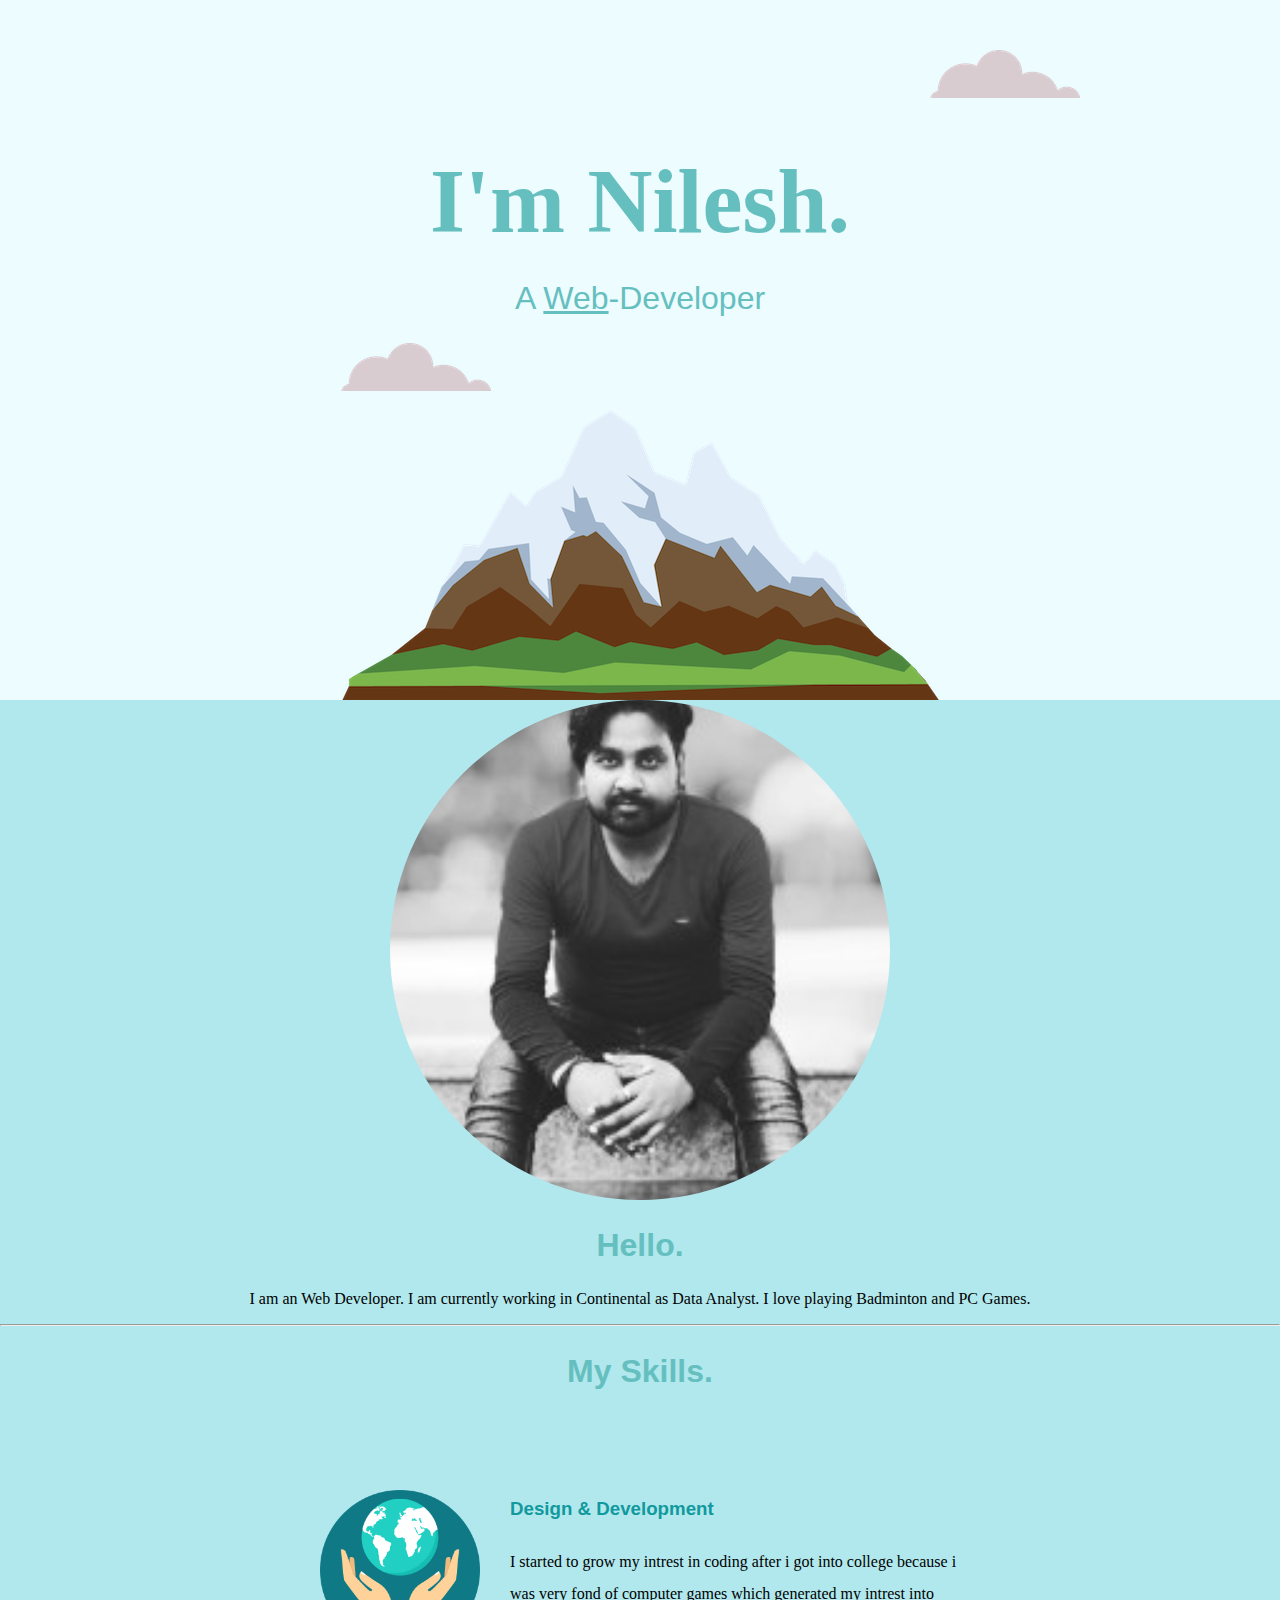
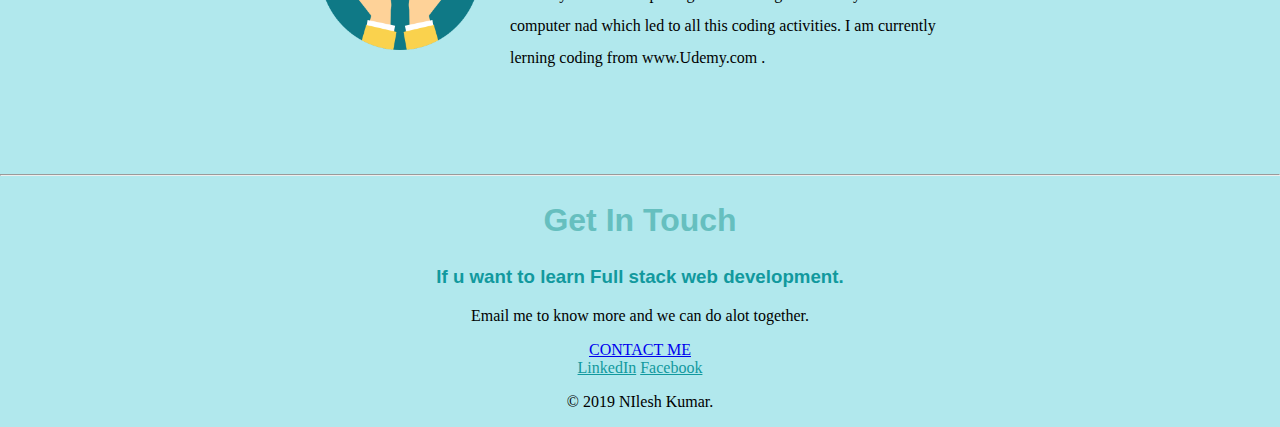
<file: CSS-My Site/index.html>
<html>
	<head>
		<meta charset="utf-8">
		<title>Nilesh kumar</title>
		<link rel="stylesheet" href="CSS/style.css">
		<link rel="icon" href="N-icon.png">
	</head>
	<body>
			<div class="top-container">
			<img class="top-cloud" src="cloud.png" alt="cloud-img">
			<h1>I'm Nilesh.</h1>
			<h2 class="h2">A <span><u>Web</u></span>-Developer</h2>
			<img class="bottom-cloud" src="cloud.png" alt="cloud-img">
			<img src="mountain.png" alt="mountain-img">
		</div>
		<div class="middle-container">
  <div class="profile">
    <img class="img" src="profile-pic.jpg" alt="profile-photo">
    <h2>Hello.</h2>
    <p>I am an Web Developer. I am currently working in Continental as Data Analyst. I love playing Badminton and PC Games.</p>
  </div>
  <hr>
  <div class="skills">
    <h2>My Skills.</h2>
    <div class="skill-row">
      <img class="skill-img" src="global.png" alt="global-pic">
      <h3 class="skills-h3">Design & Development</h3>
      <p class="p-skills">I started to grow my intrest in coding after i got into college because i was very fond of computer games which generated my intrest into computer nad which led to all this coding activities. I am currently lerning coding from www.Udemy.com .</p>
    </div>
    </div>
  <hr>
  <div class="contact-me">
    <h2>Get In Touch</h2>
    <h3>If u want to learn Full stack web development.</h3>
    <p>Email me to know more and we can do alot together.</p>
    <a class="btn" href="mailto:nilesh_kumar33@outlook.com">CONTACT ME</a>
  </div>
</div>


<div class="bottom-container">
 <a class="footer-link" href="https://www.linkedin.com/in/nilesh-kumar-b9570711b?lipi=urn%3Ali%3Apage%3Ad_flagship3_profile_view_base_contact_details%3BJAf4TBS%2BTDS9dcLg9IQqKA%3D%3D">LinkedIn</a>
  <a class="footer-link" href="https://www.facebook.com/NiluDarling">Facebook</a>
  <p>© 2019 NIlesh Kumar.</p>
</div>
	</body>
</html>
</file>
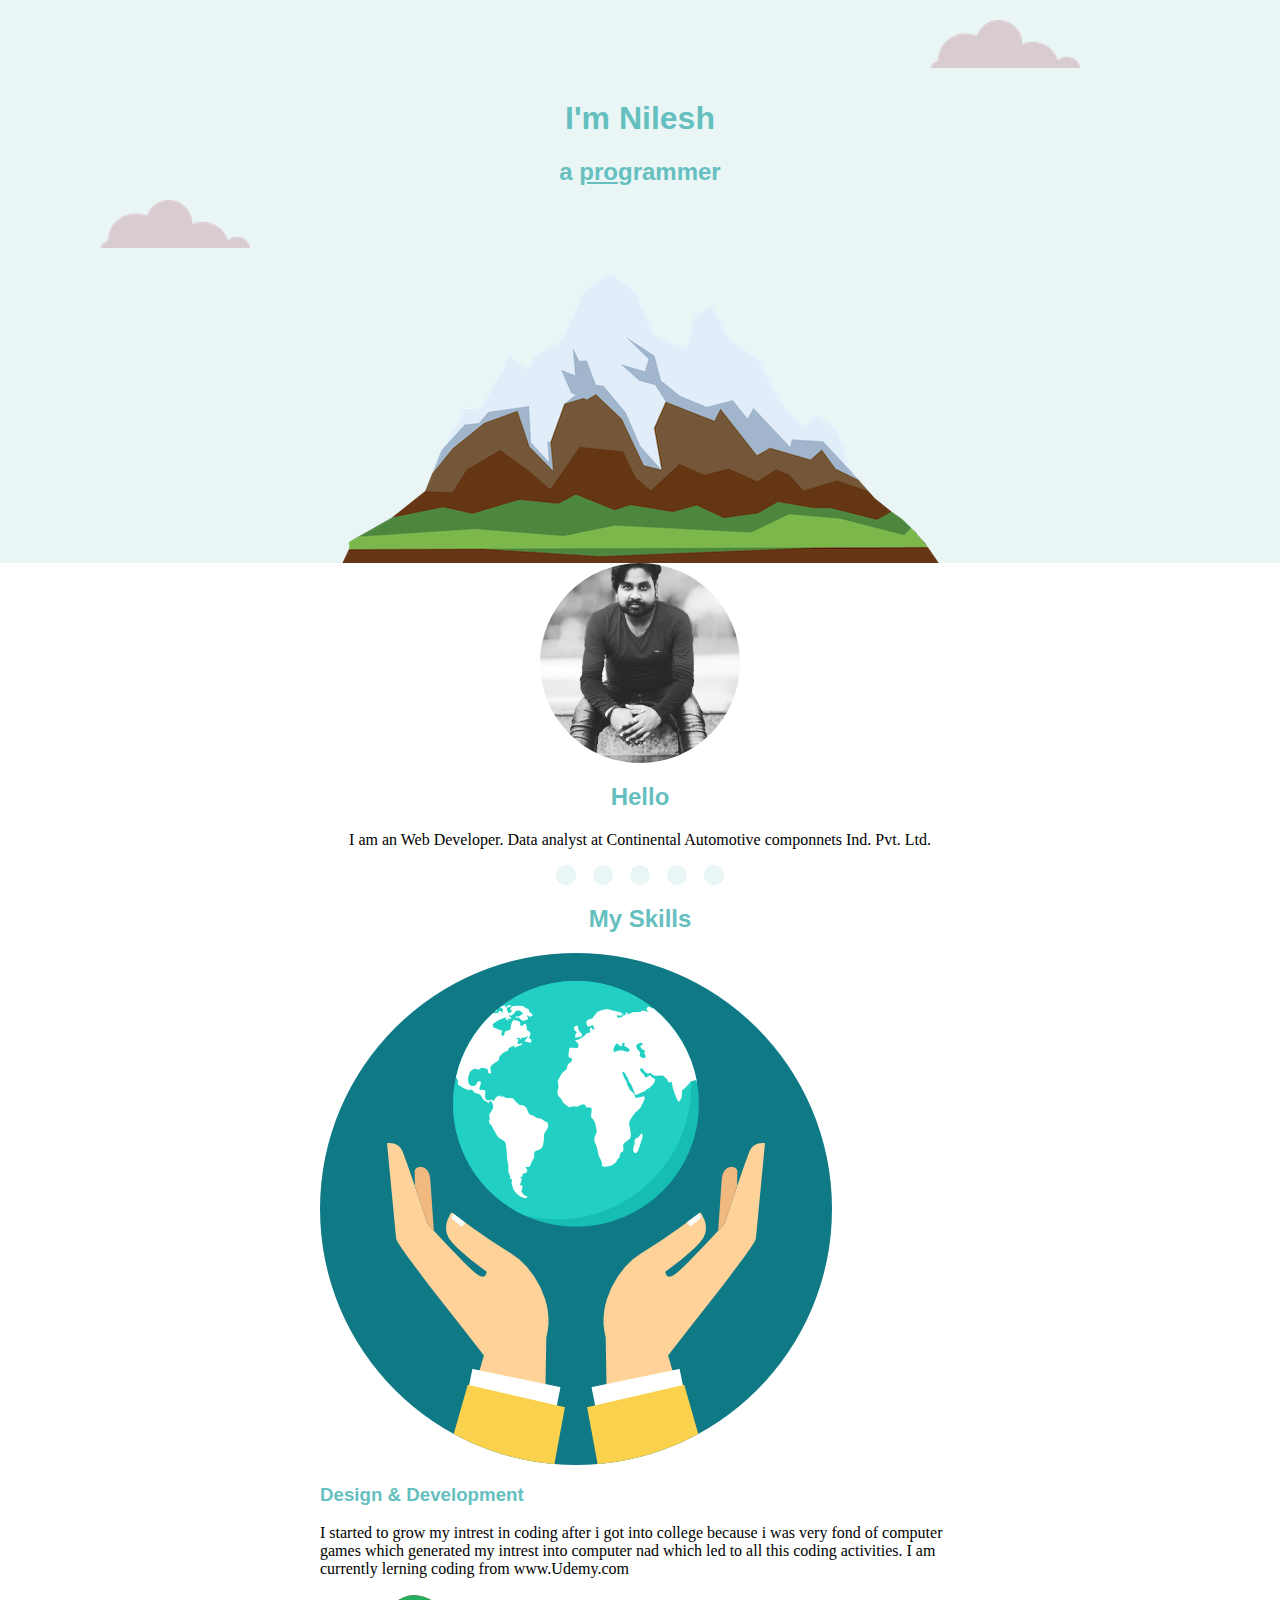
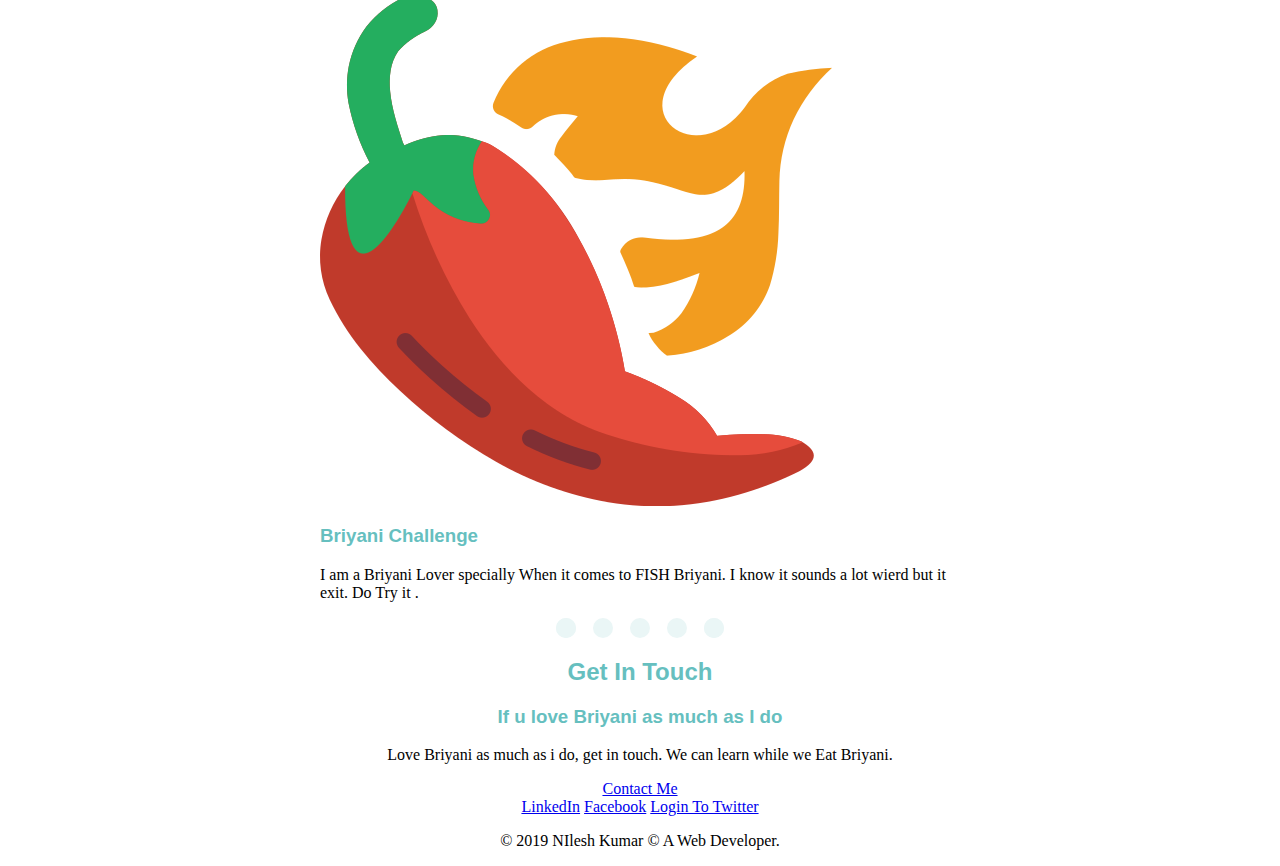
<file: CSS-My Site/Challenge/index.html>
<html>
<head>
<meta charset="utf-8">
<title>My Personal Website</title>
<link rel="stylesheet" href="css-mystyle.css">
<link rel="icon" href="favicon.ico">
</head>
<body>
	<div class="top-container">
		<img class="top-cloud" src="cloud.png" alt="Top_cloud-pic">
		<h1>I'm Nilesh</h1>
		<h2>a <span>pro</span>grammer</h2>
		<img class="bottom-cloud" src="cloud.png" alt="bottom_cloud-pic">
		<img class="mountain" src="mountain.png" alt="mountain-pic">
	</div>
	<div>
		<div>
			<img class="profile-pic" src="profile-pic.jpg" alt="prifile-pic">
			<h2>Hello</h2>
			<p>I am an Web Developer. Data analyst at Continental Automotive componnets Ind. Pvt. Ltd.</p>
		</div>
		<hr>
		<div>
			<h2>My Skills</h2>
			<div class="skills-row">
				<img class="skills-global" src="global.png" alt="global-pic">
				<h3>Design & Development</h3>
				<p>I started to grow my intrest in coding after i got into college because i was very fond of computer games which generated my intrest into computer nad which led to all this coding activities. I am currently lerning coding from www.Udemy.com</p>
			</div>
			<div class="skills-row">
				<img class="pepper" src="pepper.png" alt="pepper-pic">
				<h3>Briyani Challenge</h3>
				<p>I am a Briyani Lover specially When it comes to FISH Briyani. I know it sounds a lot wierd but it exit. Do Try it .</p>
			</div>
		</div>
		<hr>
		<div>
			<h2>Get In Touch</h2>
			<h3>If u love Briyani as much as I do</h3>
			<p>Love Briyani as much as i do, get in touch. We can learn while we Eat Briyani.</p>
			<a href="mailto:nilesh_kumar33@outlook.com" class="myButton">Contact Me</a>
		</div>
	</div>
	<div>
		<a href="https://www.linkedin.com/in/nilesh-kumar-b9570711b/">LinkedIn</a>
		<a href="https://www.facebook.com/NiluDarling">Facebook</a>
		<a href="https://twitter.com/login?lang=en">Login To Twitter</a>
		<p>© 2019 NIlesh Kumar © A Web Developer.</p>
	</div>		
			
			
</body>
</html>
</file>
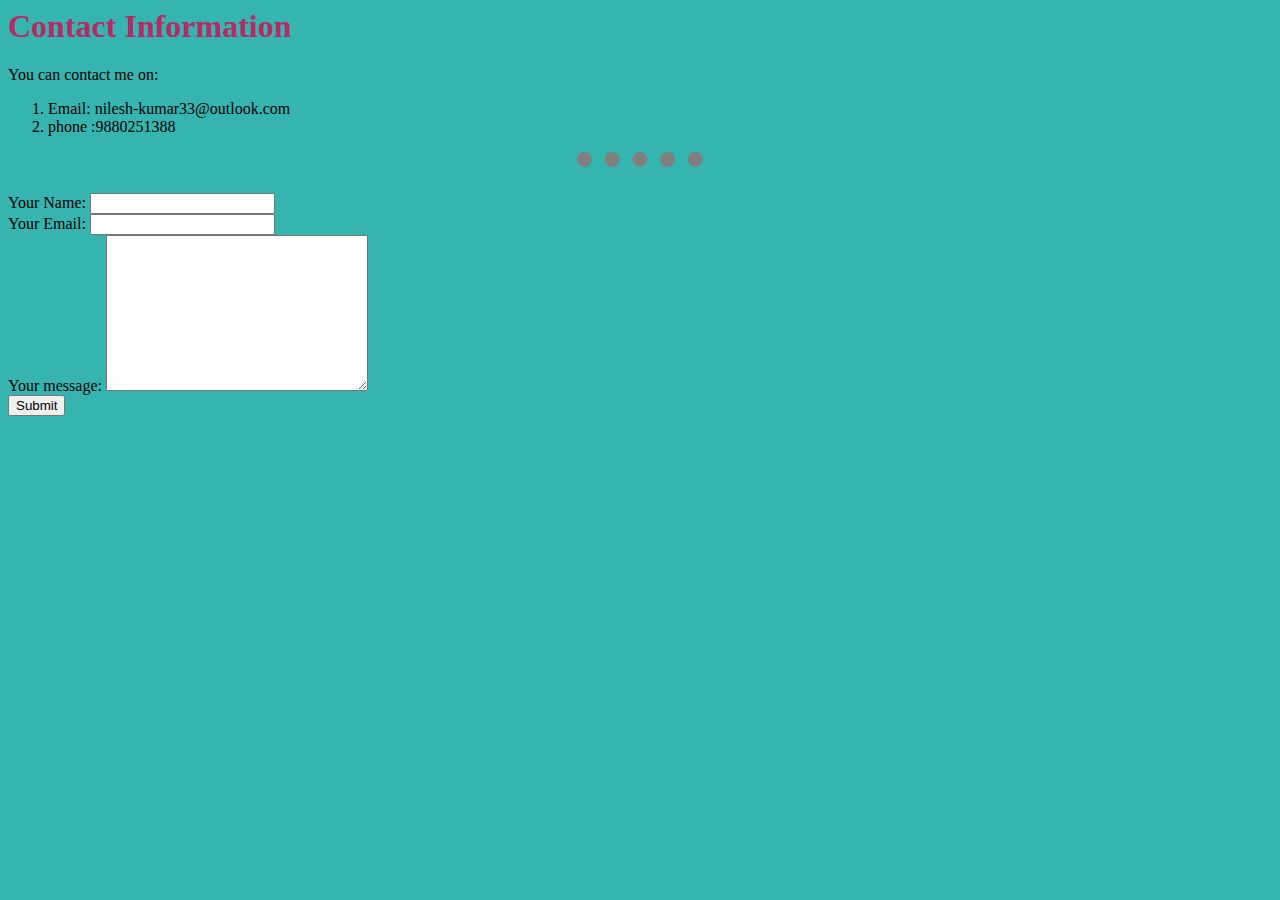
<file: Backup/Contact-Information.html>
<html>
  <head> 
    <meta charset="utf-8">
    <title>Contact Information</title>
	<link rel="stylesheet" href="style.css">
  </head>
  <body>
  <h1>Contact Information</h1>
    <p>You can contact me on:</p>
    <ol>
      <li>Email: nilesh-kumar33@outlook.com</li>
      <li>phone :9880251388</li>
    </ol>
	<hr>
	<br>
	<form action="mailto:nilesh_kumar33@outlook.com" method="post" enctype="text/plain">
			<label>Your Name:</label>
			<input type="text" name="Your Name"><br>
			<label>Your Email:</label>
			<input type="email" name="Your Email"><br>
			<label>Your message:</label>
			<textarea name="Your Message" rows="10" cols="30"></textarea><br>
			<input type="submit">
	</form>
  </body>
</html>
</file>
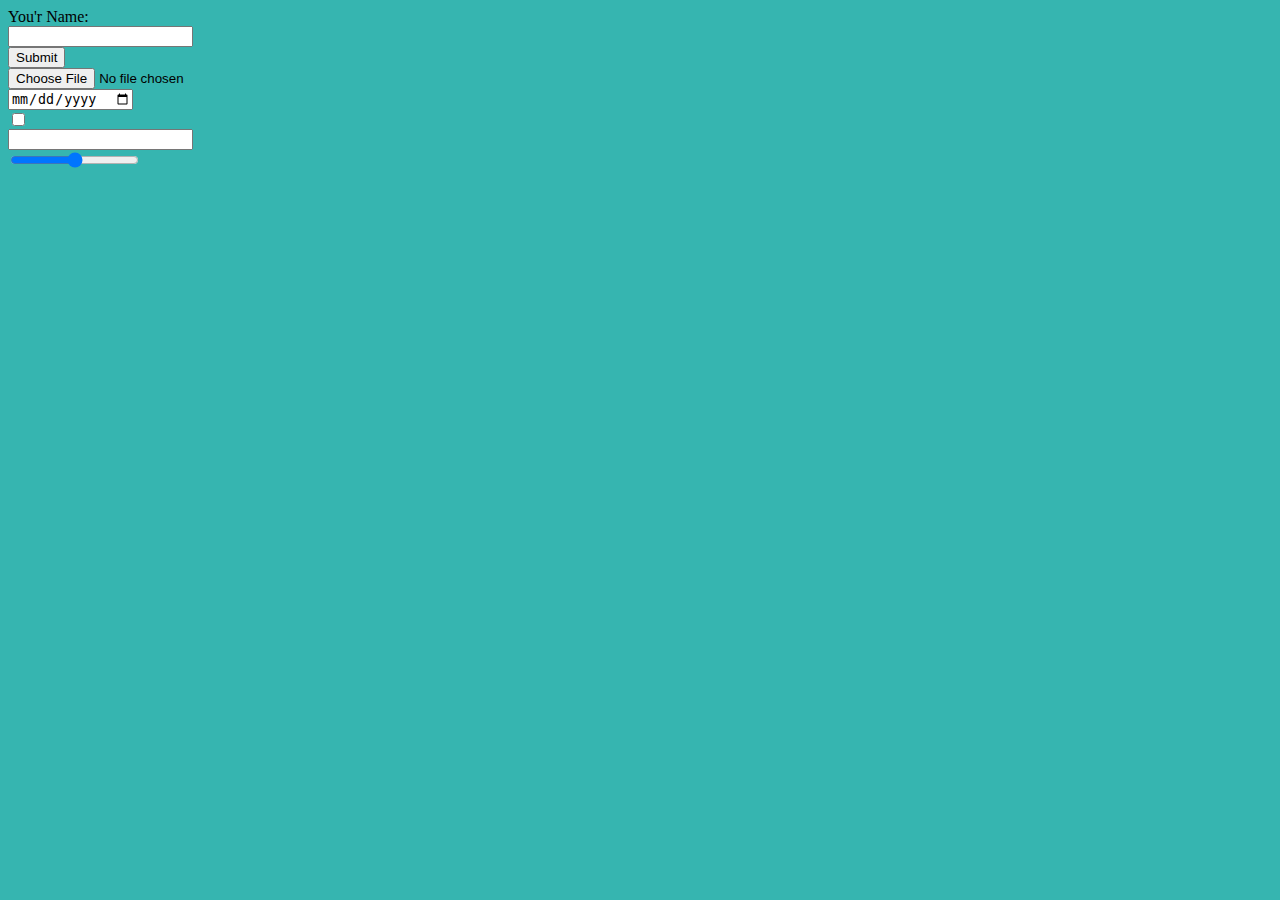
<file: Backup/form.html>
<html>

	<head>
		<meta charset = "utf-8">
		<title>Forms</title>
		<link rel="stylesheet" href="style.css">
	</head>
	<body>
		<form>
			<label>You'r Name:</label><br>
			<input type="text"><br>
			<input type="submit"><br>
			<input type="file"><br>
			<input type="date"><br>
			<input type="checkbox"><br>
			<input type="radiobutton"><br>
			<input type="range">
		</form>
	</body>
</html>
</file>
<file: CSS-My Site/CSS/style.css>
body{
	margin:0;
	background-color:#b1e8ed;
	text-align:center;
	font-family:'Merriweather',serif;
	
}
.top-container{
	background-color:#ecfcff;
	padding-top:100;
	position:relative;
	
}
h1{
	margin:50 auto 10 auto;
	font-family: 'Sacramento', cursive;
	font-size:90px;
	color:#66BFBF;
}
h2{
	font-family:'Montserrat', sans-serif;
	font-size:2rem;
	color:#66BFBF;
	
}
.h2{
	font-weight:normal;
	
}
h3{
	font-family:'Montserrat', sans-serif;
	color:#11999E;
}
.middle-container{
	
	
}
.bottom-container{
	
	
}
.top-cloud{
	position:absolute;
	right:200;
	top:50;
	
}
.bottom-cloud{
	position:absolute;
}
.img {
  border-radius: 50%;
  height:500;
  width:500;
}
.footer-link{
	color:#11999E;
}
.skill-row{
	width:50%;
	margin:100px auto 100px auto;
	text-align:left;
	line-height:2;
}
.skill-img{
	width:25%;
	float:left;
	margin-right:30px;
}
</file>
<file: CSS-My Site/Challenge/css-mystyle.css>
.top-container{
	background-color:#EAF6F6;
	position:relative;
}
body{
	margin:0px;
	text-align:center;
}
.top-cloud{
	position:absolute;
	top:20px;
	right:200px;
}
.bottom-cloud{
	position:absolute;
	top:200px;
	left:100px;
}

span{
	text-decoration:underline;
}
.profile-pic{
	border-radius:50%;
}
h1{
	font-family:sans-serif;
	padding-top:100;
	color:#66bfbf;
}
h2{
	font-family:sans-serif;
	color:#66bfbf;
}
h3{
	font-family:sans-serif;
	color:#66bfbf;
}
hr{
	width:10%;
	border-width:20px;
	border-bottom-width:0;
	border-style:dotted;
	color:#eaf6f6;
}
.skills-row{
	width:50%;
	text-align:left;
	margin:0px auto ;
}
</file>
<file: Backup/style.css>
body {
  background-color: #36b5b0;
	}
	hr{
		border-style: none;
		border-top-style: dotted;
		border-color: grey;
		border-width: 15px;		
		width: 10%;
	}
	h1{
		color: #b52b65;
		
	}
	h3{
		color: #b52b65;
	}
</file>
